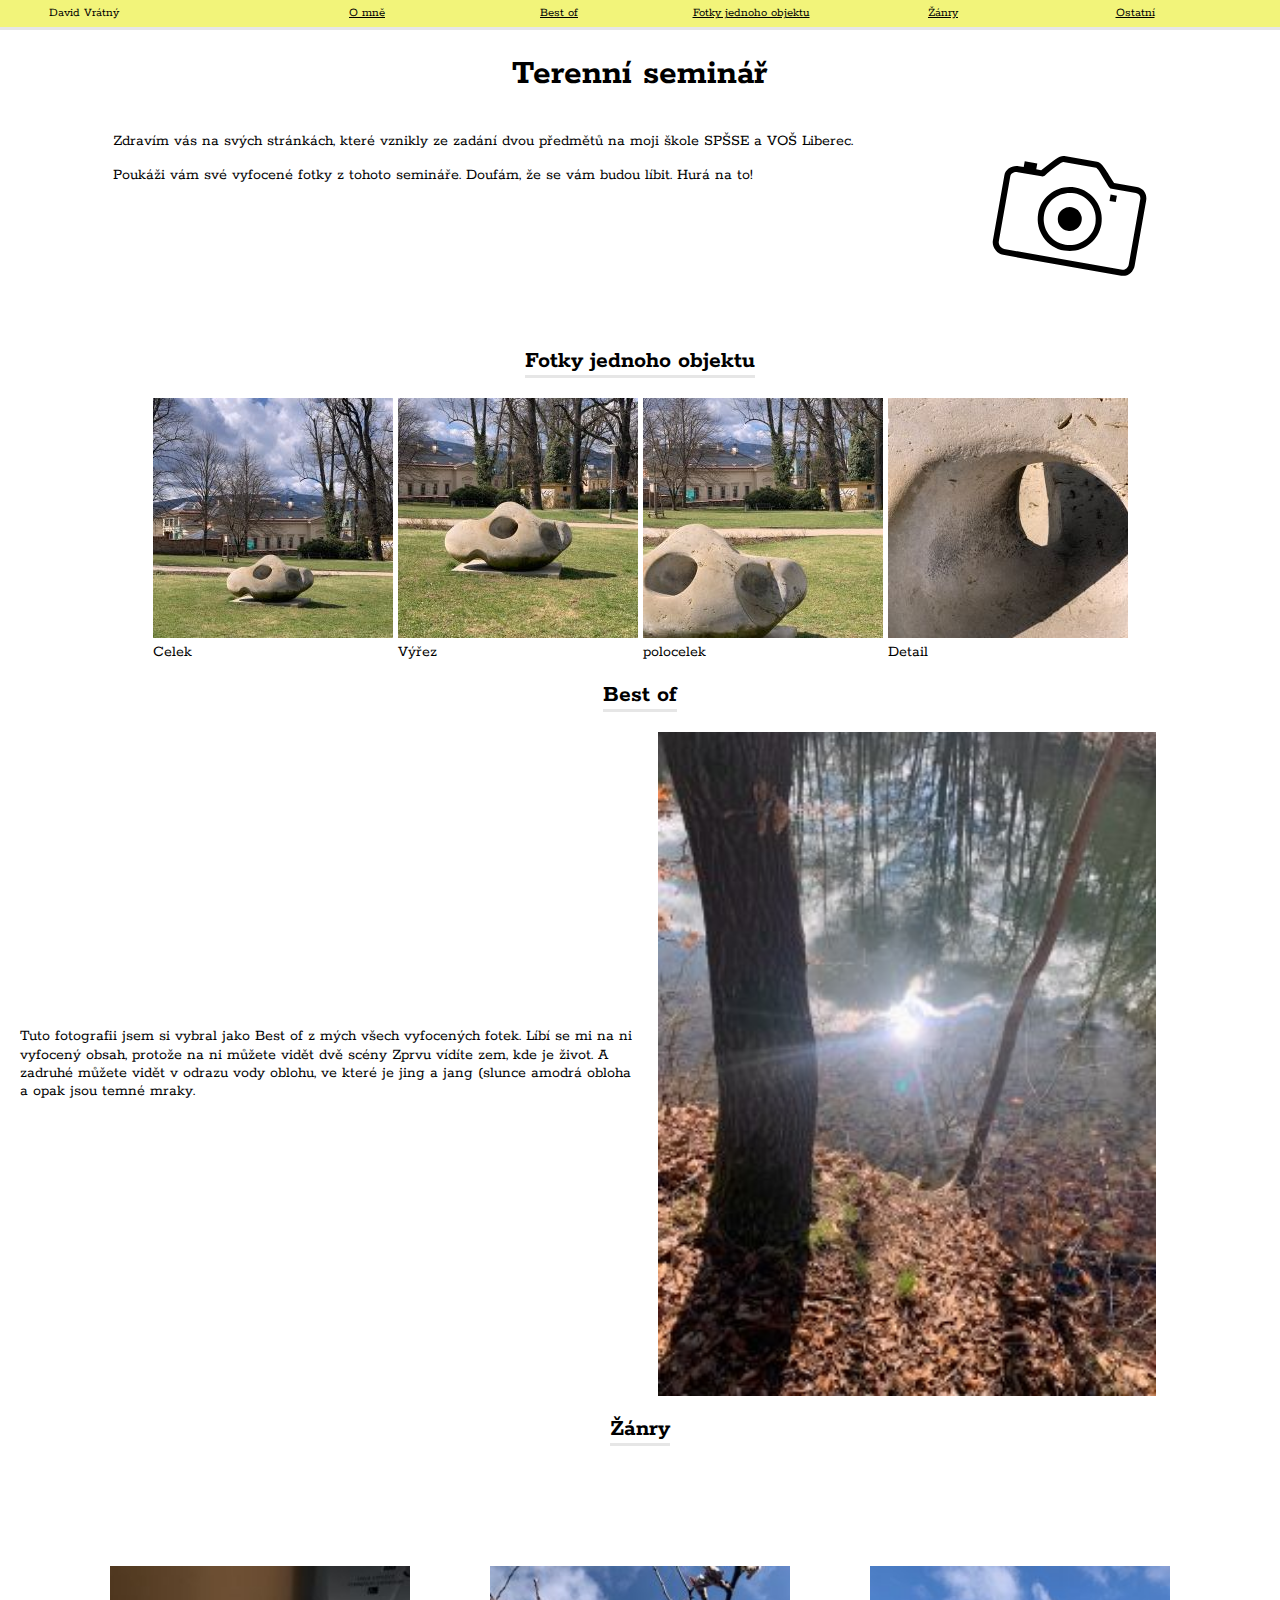
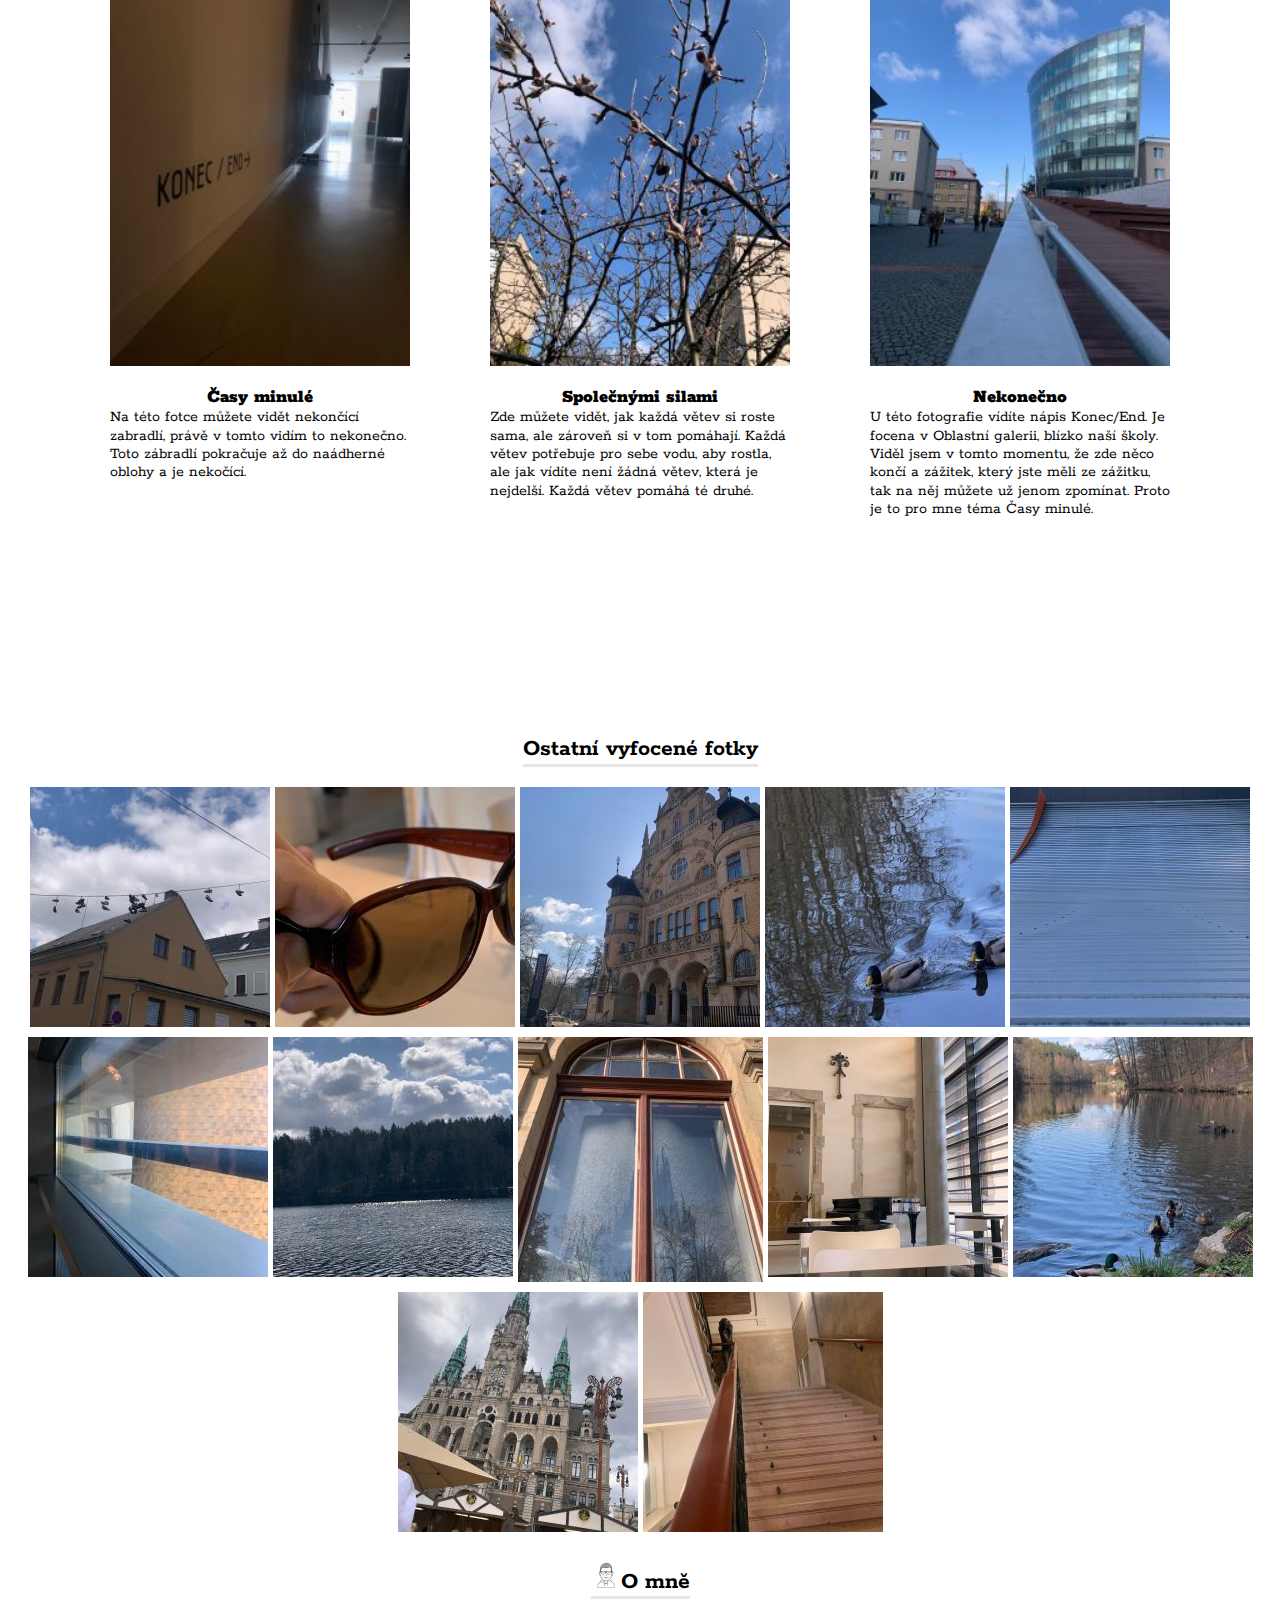
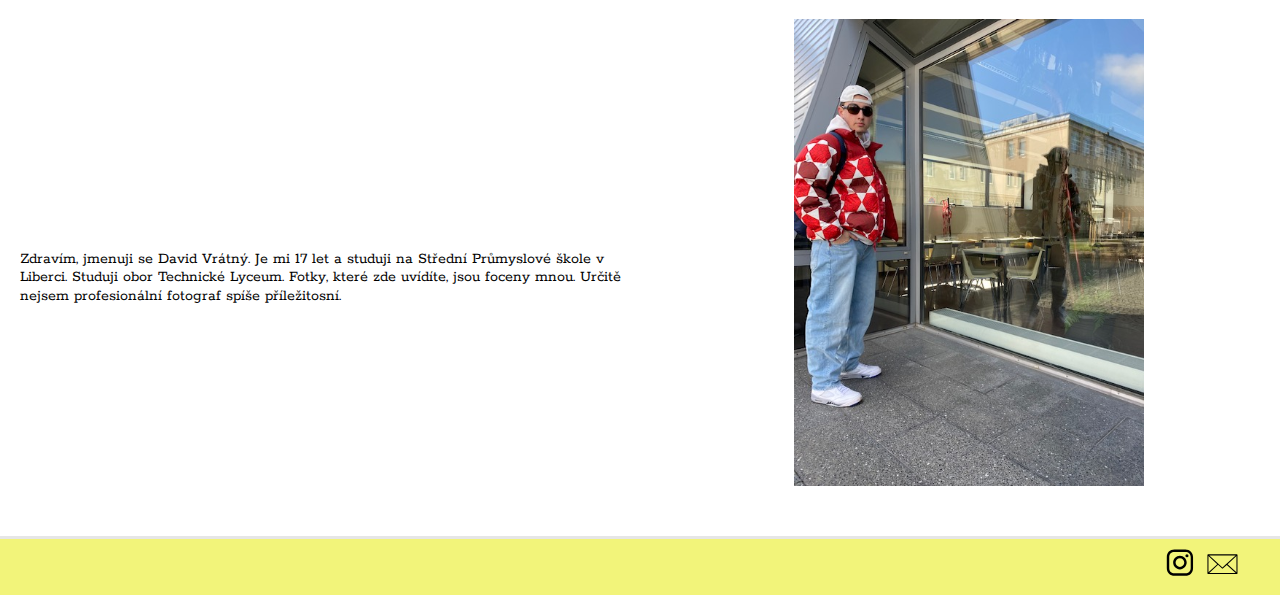
<file: ternenní webinář/index.html>
<!DOCTYPE html>
<html lang="cs">
<head>
    <meta charset="UTF-8">
    <meta http-equiv="X-UA-Compatible" content="IE=edge">
    <meta name="viewport" content="width=device-width, initial-scale=1.0">
    <link rel="stylesheet" href="css/normalize.css">
    <link rel="stylesheet" href="css/style.css">
    <link rel="stylesheet" href="./dist/css/lightgallery-bundle.min.css">
    <link rel="preconnect" href="https://fonts.googleapis.com">
    <link rel="preconnect" href="https://fonts.gstatic.com" crossorigin>
    <link href="https://fonts.googleapis.com/css2?family=Rokkitt:wght@200;400;700&display=swap" rel="stylesheet">
    <title>Terenní seminář</title>
</head>
<body>
    <main id="pics">
        <header class="header">
            <nav class="">
                <ul class="nav">
                    <li class="nav__item nav__item--autor">David Vrátný</li>
                    <li class="nav__item"><a class="buttom" href="#o-mne">O mně </a></li>
                    <li class="nav__item"><a class="buttom"  href="#bestof">Best of </a></li>
                    <li class="nav__item"><a class="buttom"  href="#fotky-jednoho-objektu">Fotky jednoho objektu </a></li>
                    <li class="nav__item"><a class="buttom"  href="#žánry">Žánry </a></li>
                    <li class="nav__item"><a class="buttom"  href="#ostatní">Ostatní </a></li>
                </ul>
            </nav>
        </header>
            <section class="introblock">
                <h1 class="introblock__heading">Terenní seminář</h1>
                <div class="introblock__content">   
                    <div class="introblock__text">
                        <p >Zdravím vás na svých stránkách, které vznikly ze zadání dvou předmětů na moji škole SPŠSE a VOŠ Liberec.</p>
                        <p >Poukáži vám své vyfocené fotky z tohoto semináře. Doufám, že se vám budou líbit. Hurá na to!</p>
                    </div>
                </div>
            </section>
            <section id="fotky-jednoho-objektu" class="oneblock">
                <div class="oneblock__head"><h2 class="oneblock__heading">Fotky jednoho objektu</h2></div>
                <div class="oneblock__block">
                    <figure class="oneblock__figure">
                        <a class="oneblock__link" href="./fullscreen/celek.jpg"><img class="oneblock__image" src="./nahledy/celek.jpg" alt="Celek" ></a>
                        <figcaption class="oneblock__fig">Celek</figcaption>
                    </figure>
                    <figure class="oneblock__figure">
                        <a class="oneblock__link" href="./fullscreen/vyrez.jpg"><img class="oneblock__image" src="./nahledy/vyrez.jpg" alt="Výřez" ></a>
                        <figcaption class="oneblock__fig">Výřez</figcaption>
                    </figure>
                    <figure class="oneblock__figure">
                        <a class="oneblock__link" href="./fullscreen/polocelek.jpg"><img class="oneblock__image" src="./nahledy/polocek.jpg" alt="Polocelek" ></a>
                        <figcaption class="oneblock__fig">polocelek</figcaption>
                    </figure>
                    <figure class="oneblock__figure">
                        <a class="oneblock__link" href="./fullscreen/detail.jpg"><img class="oneblock__image" src="./nahledy/detail.jpg" alt="Detail" ></a>
                        <figcaption class="oneblock__fig">Detail</figcaption>
                    </figure >
                </div>
            </section>
            <section id="bestof" class="section">
                    <div class="section__head"><h2 class="section__heading">Best of</h2></div>
                    <div class="section__obsah">
                        <p class="caption">Tuto fotografii jsem si vybral jako Best of z mých všech vyfocených fotek. Líbí se mi na ni vyfocený obsah, protože na ni můžete vidět dvě scény
                            Zprvu vídíte zem, kde je život. A zadruhé můžete vidět v odrazu vody oblohu, ve které je jing a jang (slunce amodrá obloha a opak jsou temné mraky. 
                        </p>
                        <figure class="blok bestof">
                            <a class="blok__link" href="./fullscreen/bestof.jpg"><img class="blok__image img_bestof" src="./nahledy/bestof.jpg" alt=""></a>
                        </figure>
                        
                    </div>
            </section>
            <header>
                <div class="section__head"><h2 class="section__heading">Žánry</h2></div>
            </header>
            <section id="žánry" class="section section-zanry">
                    <div class="section__obsah section__obsah--line ">
                        <figure class="blok">
                            <a class="blok__link" href="./fullscreen/casyminule.jpg"><img class="blok__image zanry_image" src="./nahledy/casyminule.jpg" alt="" ></a>
                            <figcaption class="blok__caption"><span class="blok__caption_head">Časy minulé</span>Na této fotce můžete vidět nekončící zabradlí, právě v tomto vidím to nekonečno. 
                                        Toto zábradlí pokračuje až do naádherné oblohy a je nekočící.</figcaption>
                        </figure>
                    </div>
                    <div class="section__obsah section__obsah--line">
                        <figure class="blok">
                            <a class="blok__link" href="./fullscreen/spolecnymisilami.jpg"><img class="blok__image zanry_image" src="./nahledy/spolecnymisilami.jpg" alt="" ></a>
                            <figcaption class="blok__caption"><span class="blok__caption_head">Společnými silami</span> Zde můžete vidět, jak každá větev si roste sama, ale zároveň si v tom pomáhají. Každá větev potřebuje pro sebe vodu, aby rostla, ale jak vídíte není žádná větev, která je nejdelší. Každá větev pomáhá té druhé.</figcaption>
                        </figure>
                    </div>
                    <div class="section__obsah section__obsah--line zanry__section">
                        <figure class="blok">
                            <a class="blok__link" href="./fullscreen/nekonecno.jpg"><img class="blok__image zanry_image" src="./nahledy/neonecno.jpg" alt="" ></a>
                            <figcaption class="blok__caption"><span class="blok__caption_head">Nekonečno</span>U této fotografie vídíte nápis Konec/End. Je focena v Oblastní galerii, blízko naší školy.
                                Viděl jsem v tomto momentu, že zde něco končí a zážitek, který jste měli ze zážitku, tak na něj můžete už jenom zpomínat. Proto je to pro mne téma Časy minulé.</figcaption>
                        </figure>
                    </div>
            </section>
            <section id="ostatní" class="galery">
                <div class="galery__head"><h2 class="galery__heading">Ostatní vyfocené fotky</h2></div>
                <div class="galery__blok">
                    <figure class="galery__figure"><a class="galery__link galery__link--little" href="./fullscreen/boty.jpg"><img class="galery__image galery__image--pic" src="./nahledy/boty.jpg" alt="" ></a></figure>
                    <figure class="galery__figure"><a class="galery__link galery__link--little" href="./fullscreen/bryle.jpg"><img class="galery__image galery__image--pic" src="./nahledy/bryle.jpg" alt="" ></a></figure>
                    <figure class="galery__figure"><a class="galery__link galery__link--little" href="./fullscreen/galerie.jpg"><img class="galery__image galery__image--pic" src="./nahledy/galerie.jpg" alt="" ></a></figure>
                    <figure class="galery__figure"><a class="galery__link galery__link--little" href="./fullscreen/kachny.jpg"><img class="galery__image galery__image--pic" src="./nahledy/kachny.jpg" alt="" ></a></figure>
                    <figure class="galery__figure"><a class="galery__link galery__link--little" href="./fullscreen/kavarna.jpg"><img class="galery__image galery__image--pic" src="./nahledy/kavarna.jpg" alt="" ></a></figure>
                    <figure class="galery__figure"><a class="galery__link galery__link--little" href="./fullscreen/lajny.jpg"><img class="galery__image galery__image--pic" src="./nahledy/lajny.jpg" alt="" ></a></figure>
                    <figure class="galery__figure"><a class="galery__link galery__link--little" href="./fullscreen/oblaka.jpg"><img class="galery__image galery__image--pic" src="./nahledy/oblaka.jpg" alt="" ></a></figure>
                    <figure class="galery__figure"><a class="galery__link galery__link--little" href="./fullscreen/okno.jpg"><img class="galery__image galery__image--pic" src="./nahledy/okno.jpg" alt="" ></a></figure>
                    <figure class="galery__figure"><a class="galery__link galery__link--little" href="./fullscreen/piano.jpg"><img class="galery__image galery__image--pic" src="./nahledy/piano.jpg" alt="" ></a></figure>
                    <figure class="galery__figure"><a class="galery__link galery__link--little" href="./fullscreen/prehrada.jpg"><img class="galery__image galery__image--pic" src="./nahledy/prehrada.jpg" alt="" ></a></figure>
                    <figure class="galery__figure"><a class="galery__link galery__link--little" href="./fullscreen/radnice.jpg"><img class="galery__image galery__image--pic" src="./nahledy/radnice.jpg" alt="" ></a></figure>
                    <figure class="galery__figure"><a class="galery__link galery__link--little" href="./fullscreen/schody.jpg"><img class="galery__image galery__image--pic" src="./nahledy/schody.jpg" alt="" ></a></figure>
                </div>
            </section>
            <section id="o-mne" class="section">
                <div class="section__head"><h2 class="section__heading section__heading--me">O mně</h2></div>
                <div class="section__obsah o-mne"> 
                    <p class="caption">Zdravím, jmenuji se David Vrátný.
                        Je mi 17 let a studuji na Střední Průmyslové škole v Liberci.
                        Studuji obor Technické Lyceum.
                        Fotky, které zde uvídíte, jsou foceny mnou.
                        Určitě nejsem profesionální fotograf spíše příležitosní.
                    </p>
                    <figure class="fotka-figure">
                        <img class="blok__image o-mne__image" src="./nahledy/ja.jpg" alt="" >
                    </figure>
                </div>
            </section>
        <footer class="footer">
            <address class="footer__address">
                <a class="footer__instagram" href="https://instagram.com/dejvv_89?igshid=YmMyMTA2M2Y="></a>
                <a class="footer__mail" href="mailto:david.vratny.020@pslib.cz"> </a>
            </address>
        </footer>
    </main>
    <script src="./dist/lightgallery.min.js"></script>
    <script>
    lightGallery(document.getElementById('pics'), {
    selector: ' figure > a', 
    });
    </script>
</body>
</html>
</file>
<file: ternenní webinář/css/style.css>
html {
    scroll-behavior: smooth;
    font-family: 'Rokkitt', serif;
}

.header {
    background-color: #F2F47A ;
    border-bottom: 3px solid #E6E6E6;
}

figure{
    margin: 0;
}

.nav{
    display: flex;
    flex-wrap: nowrap;
    margin: 0;
    padding: .4em;
    flex-direction: column;
}

.buttom{
    color: black;
    display: flex;
    justify-content: space-evenly;
}

.nav__item{
    list-style: none;
    
    flex-shrink: 0;
    font-size: 12.5px ;
    display: inline-block;
}

.nav__item--autor{
    padding-right: 30px;
}

.introblock__heading{
    text-align: center;
    font-size: 36px;
    margin-bottom: 0;
}

.introblock__content {
    display: flex;
    flex-wrap: nowrap;
    flex-direction: row;
    padding: 20px;
    justify-content: space-evenly;
}

.introblock__text {
    width: 30%;
    flex-basis: 60vw;

}

.oneblock__head{
    display: flex;
    justify-content: center;
}

.oneblock__heading{
    display: inline-block;
    border-bottom: #E6E6E6 solid 3px;
}

.oneblock__link{
    display: block;
    aspect-ratio: 1/1;
}

.oneblock__image{
    object-fit: cover;
    width: 100%;
    height: 100%;
}

.oneblock__block{
    display: flex;
    flex-wrap: wrap;
    flex-direction: row;
    gap: 5px;
    justify-content: center;
}

.blok__link{
    display: block;
}

.blok__image{
    object-fit: contain;
    height: 100%;
    width: 100%;
}

.caption{
    width: 100%;
}

.blok{
    width: 100%;
}

.section__heading{
    display: inline-block;
    border-bottom: #E6E6E6 solid 3px;
}

.section__head{
    display: flex;
    justify-content: center;
    align-items: center;
}

.section__obsah{
    display: flex;
    flex-direction: column;
    gap: 1em;
    padding: 1.5em;

}

.galery__heading{
    display: inline-block;
    border-bottom: #E6E6E6 solid 3px;
}

.galery__head{
    display: flex;
    justify-content: center;
}

.galery__image{
    object-fit: cover;
    height: 100%;
    width: 100%;
}

.galery__link{
    display: block;
}

.section__heading--me::before{
    content: "";
    width: 30px;
    height: 30px;
    display: inline-block;
    background-image: url(../svg/984123_avatar_guy_male_man_user_icon.svg);
    background-size: contain;
    background-repeat: no-repeat;
    flex-shrink: 0;
}

.footer{
    background-color: #F2F47A ;
    border-top: 3px solid #E6E6E6;
    padding: 0 2em;
}

.footer__instagram::before{
    content: "";
    width: 30px;
    height: 30px;
    display: inline-block;
    background-image: url(../svg/1161953_instagram_icon.svg);
    background-size: contain;
    background-repeat: no-repeat;
    flex-shrink: 0;
}

.footer__mail::before{
    content: "";
    width: 35px;
    height: 35px;
    display: inline-block;
    background-image: url(../svg/3586360_email_envelope_mail_send_icon.svg);
    background-size: contain;
    background-repeat: no-repeat;
    flex-shrink: 0;
}

.footer__address{
    display: flex;
    justify-content: flex-end;
    padding: .5em;
    gap: 10px;
}

.blok__caption_head{
    display: block;
    font-weight: 900;
    font-size: larger;

}

.section__obsah--line::after{
    content: "";
    height: 2px;
    width: 60vw;
    background-color: #F2F47A;
    display: inline-block;
    margin: 0 20vw;
    box-sizing: border-box;
}

.galery__link--little{
    aspect-ratio: 1/1;
}

.galery__blok {
    display: flex;
    flex-wrap: wrap;
    justify-content: center;
    gap: 5px;
}


@media only screen and (min-width:360px) {
    .nav{
        flex-direction: row;
        justify-content: center;
        align-items: center;
    }

    .nav__item{
        width: 15vw;
    }



}

@media only screen and (min-width:760px){
    .section__obsah{
        flex-direction: row;
    }
    
    .caption{
        width: 50%;
    }

    .section__obsah--line{
        width: 200px;
        padding: 0;

    }

    .section__obsah--line::after{
        display: none;
    }
    .blok__image {
        width: 200px;
        height: 100%;
    }
    .blok__link {
        display: flex;
    }
    .section-zanry {
        display: flex;
        flex-direction: row;
        justify-content: center;
        gap: 30px;
        margin: 100px 0;
    }

    .section_heading {
        display: flex;
    }

    .blok__caption {
        display: flex;
        flex-direction: column;
        align-items: center;
        height: 230px;
        margin-top: 20px;
    }

    .section__obsah {
        padding: 0;
        display: flex;
        align-items: center;
    }
    
    .caption {
        width: 50%;
        margin-left: 20px;
    }

    .bestof {
        width: 50%;
    }

    .img_bestof {
        width: 80%;
    }

    .o-mne__image {
    width: 350px;
    }

    .fotka-figure {
        width: 50%;
        display: flex;
        justify-content: center;
        margin-bottom: 50px;
    }

    .introblock__content::after{
        content: "";
        width: 15vw;
        height: 15vw;
        background-image: url(../svg/211705_camera_icon.svg);
        background-size: contain;
        background-repeat: no-repeat;
        flex-shrink: 0;
        transform: rotate(10deg);
        gap: 50px;
    }
}

@media only screen and (min-width:1100px){
    .section-zanry {
        gap: 80px;
    }

    .section__obsah--line {
        width: 300px;
    }

    .zanry_image {
        width: 300px;
    }
}
</file>
<file: ternenní webinář/dist/css/lightgallery-bundle.min.css>
@font-face{font-family:lg;src:url(../fonts/lg.woff2?io9a6k) format("woff2"),url(../fonts/lg.ttf?io9a6k) format("truetype"),url(../fonts/lg.woff?io9a6k) format("woff"),url(../fonts/lg.svg?io9a6k#lg) format("svg");font-weight:400;font-style:normal;font-display:block}.lg-icon{font-family:lg!important;speak:never;font-style:normal;font-weight:400;font-variant:normal;text-transform:none;line-height:1;-webkit-font-smoothing:antialiased;-moz-osx-font-smoothing:grayscale}.lg-container{font-family:system-ui,-apple-system,'Segoe UI',Roboto,'Helvetica Neue',Arial,'Noto Sans','Liberation Sans',sans-serif,'Apple Color Emoji','Segoe UI Emoji','Segoe UI Symbol','Noto Color Emoji'}.lg-next,.lg-prev{background-color:rgba(0,0,0,.45);border-radius:2px;color:#999;cursor:pointer;display:block;font-size:22px;margin-top:-10px;padding:8px 10px 9px;position:absolute;top:50%;z-index:1080;outline:0;border:none}.lg-next.disabled,.lg-prev.disabled{opacity:0!important;cursor:default}.lg-next:hover:not(.disabled),.lg-prev:hover:not(.disabled){color:#fff}.lg-single-item .lg-next,.lg-single-item .lg-prev{display:none}.lg-next{right:20px}.lg-next:before{content:'\e095'}.lg-prev{left:20px}.lg-prev:after{content:'\e094'}@-webkit-keyframes lg-right-end{0%{left:0}50%{left:-30px}100%{left:0}}@-moz-keyframes lg-right-end{0%{left:0}50%{left:-30px}100%{left:0}}@-ms-keyframes lg-right-end{0%{left:0}50%{left:-30px}100%{left:0}}@keyframes lg-right-end{0%{left:0}50%{left:-30px}100%{left:0}}@-webkit-keyframes lg-left-end{0%{left:0}50%{left:30px}100%{left:0}}@-moz-keyframes lg-left-end{0%{left:0}50%{left:30px}100%{left:0}}@-ms-keyframes lg-left-end{0%{left:0}50%{left:30px}100%{left:0}}@keyframes lg-left-end{0%{left:0}50%{left:30px}100%{left:0}}.lg-outer.lg-right-end .lg-object{-webkit-animation:lg-right-end .3s;-o-animation:lg-right-end .3s;animation:lg-right-end .3s;position:relative}.lg-outer.lg-left-end .lg-object{-webkit-animation:lg-left-end .3s;-o-animation:lg-left-end .3s;animation:lg-left-end .3s;position:relative}.lg-toolbar{z-index:1082;left:0;position:absolute;top:0;width:100%}.lg-media-overlap .lg-toolbar{background-image:linear-gradient(0deg,rgba(0,0,0,0),rgba(0,0,0,.4))}.lg-toolbar .lg-icon{color:#999;cursor:pointer;float:right;font-size:24px;height:47px;line-height:27px;padding:10px 0;text-align:center;width:50px;text-decoration:none!important;outline:medium none;will-change:color;-webkit-transition:color .2s linear;-o-transition:color .2s linear;transition:color .2s linear;background:0 0;border:none;box-shadow:none}.lg-toolbar .lg-icon.lg-icon-18{font-size:18px}.lg-toolbar .lg-icon:hover{color:#fff}.lg-toolbar .lg-close:after{content:'\e070'}.lg-toolbar .lg-maximize{font-size:22px}.lg-toolbar .lg-maximize:after{content:'\e90a'}.lg-toolbar .lg-download:after{content:'\e0f2'}.lg-sub-html{color:#eee;font-size:16px;padding:10px 40px;text-align:center;z-index:1080;opacity:0;-webkit-transition:opacity .2s ease-out 0s;-o-transition:opacity .2s ease-out 0s;transition:opacity .2s ease-out 0s}.lg-sub-html h4{margin:0;font-size:13px;font-weight:700}.lg-sub-html p{font-size:12px;margin:5px 0 0}.lg-sub-html a{color:inherit}.lg-sub-html a:hover{text-decoration:underline}.lg-media-overlap .lg-sub-html{background-image:linear-gradient(180deg,rgba(0,0,0,0),rgba(0,0,0,.6))}.lg-item .lg-sub-html{position:absolute;bottom:0;right:0;left:0}.lg-error-msg{font-size:14px;color:#999}.lg-counter{color:#999;display:inline-block;font-size:16px;padding-left:20px;padding-top:12px;height:47px;vertical-align:middle}.lg-closing .lg-next,.lg-closing .lg-prev,.lg-closing .lg-sub-html,.lg-closing .lg-toolbar{opacity:0;-webkit-transition:-webkit-transform .08 cubic-bezier(0,0,.25,1) 0s,opacity .08 cubic-bezier(0,0,.25,1) 0s,color .08 linear;-moz-transition:-moz-transform .08 cubic-bezier(0,0,.25,1) 0s,opacity .08 cubic-bezier(0,0,.25,1) 0s,color .08 linear;-o-transition:-o-transform .08 cubic-bezier(0,0,.25,1) 0s,opacity .08 cubic-bezier(0,0,.25,1) 0s,color .08 linear;transition:transform .08 cubic-bezier(0,0,.25,1) 0s,opacity .08 cubic-bezier(0,0,.25,1) 0s,color .08 linear}body:not(.lg-from-hash) .lg-outer.lg-start-zoom .lg-item:not(.lg-zoomable) .lg-img-wrap,body:not(.lg-from-hash) .lg-outer.lg-start-zoom .lg-item:not(.lg-zoomable) .lg-video-cont{opacity:0;-moz-transform:scale3d(.5,.5,.5);-o-transform:scale3d(.5,.5,.5);-ms-transform:scale3d(.5,.5,.5);-webkit-transform:scale3d(.5,.5,.5);transform:scale3d(.5,.5,.5);will-change:transform,opacity;-webkit-transition:-webkit-transform 250ms cubic-bezier(0,0,.25,1) 0s,opacity 250ms cubic-bezier(0,0,.25,1)!important;-moz-transition:-moz-transform 250ms cubic-bezier(0,0,.25,1) 0s,opacity 250ms cubic-bezier(0,0,.25,1)!important;-o-transition:-o-transform 250ms cubic-bezier(0,0,.25,1) 0s,opacity 250ms cubic-bezier(0,0,.25,1)!important;transition:transform 250ms cubic-bezier(0,0,.25,1) 0s,opacity 250ms cubic-bezier(0,0,.25,1)!important}body:not(.lg-from-hash) .lg-outer.lg-start-zoom .lg-item:not(.lg-zoomable).lg-complete .lg-img-wrap,body:not(.lg-from-hash) .lg-outer.lg-start-zoom .lg-item:not(.lg-zoomable).lg-complete .lg-video-cont{opacity:1;-moz-transform:scale3d(1,1,1);-o-transform:scale3d(1,1,1);-ms-transform:scale3d(1,1,1);-webkit-transform:scale3d(1,1,1);transform:scale3d(1,1,1)}.lg-icon:focus-visible{color:#fff;border-radius:3px;outline:1px dashed rgba(255,255,255,.6)}.lg-toolbar .lg-icon:focus-visible{border-radius:8px;outline-offset:-5px}.lg-outer .lg-thumb-outer{background-color:#0d0a0a;width:100%;max-height:350px;overflow:hidden;float:left}.lg-outer .lg-thumb-outer.lg-grab .lg-thumb-item{cursor:-webkit-grab;cursor:-moz-grab;cursor:-o-grab;cursor:-ms-grab;cursor:grab}.lg-outer .lg-thumb-outer.lg-grabbing .lg-thumb-item{cursor:move;cursor:-webkit-grabbing;cursor:-moz-grabbing;cursor:-o-grabbing;cursor:-ms-grabbing;cursor:grabbing}.lg-outer .lg-thumb-outer.lg-dragging .lg-thumb{-webkit-transition-duration:0s!important;transition-duration:0s!important}.lg-outer .lg-thumb-outer.lg-rebuilding-thumbnails .lg-thumb{-webkit-transition-duration:0s!important;transition-duration:0s!important}.lg-outer .lg-thumb-outer.lg-thumb-align-middle{text-align:center}.lg-outer .lg-thumb-outer.lg-thumb-align-left{text-align:left}.lg-outer .lg-thumb-outer.lg-thumb-align-right{text-align:right}.lg-outer.lg-single-item .lg-thumb-outer{display:none}.lg-outer .lg-thumb{padding:5px 0;height:100%;margin-bottom:-5px;display:inline-block;vertical-align:middle}@media (min-width:768px){.lg-outer .lg-thumb{padding:10px 0}}.lg-outer .lg-thumb-item{cursor:pointer;float:left;overflow:hidden;height:100%;border-radius:2px;margin-bottom:5px;will-change:border-color}@media (min-width:768px){.lg-outer .lg-thumb-item{border-radius:4px;border:2px solid #fff;-webkit-transition:border-color .25s ease;-o-transition:border-color .25s ease;transition:border-color .25s ease}}.lg-outer .lg-thumb-item.active,.lg-outer .lg-thumb-item:hover{border-color:#a90707}.lg-outer .lg-thumb-item img{width:100%;height:100%;object-fit:cover;display:block}.lg-outer.lg-can-toggle .lg-item{padding-bottom:0}.lg-outer .lg-toggle-thumb:after{content:'\e1ff'}.lg-outer.lg-animate-thumb .lg-thumb{-webkit-transition-timing-function:cubic-bezier(.215,.61,.355,1);transition-timing-function:cubic-bezier(.215,.61,.355,1)}.lg-outer .lg-video-cont{text-align:center;display:inline-block;vertical-align:middle;position:relative}.lg-outer .lg-video-cont .lg-object{width:100%!important;height:100%!important}.lg-outer .lg-has-iframe .lg-video-cont{-webkit-overflow-scrolling:touch;overflow:auto}.lg-outer .lg-video-object{position:absolute;left:0;right:0;width:100%;height:100%;top:0;bottom:0;z-index:3}.lg-outer .lg-video-poster{z-index:1}.lg-outer .lg-has-video .lg-video-object{opacity:0;will-change:opacity;-webkit-transition:opacity .3s ease-in;-o-transition:opacity .3s ease-in;transition:opacity .3s ease-in}.lg-outer .lg-has-video.lg-video-loaded .lg-video-play-button,.lg-outer .lg-has-video.lg-video-loaded .lg-video-poster{opacity:0!important}.lg-outer .lg-has-video.lg-video-loaded .lg-video-object{opacity:1}@keyframes lg-play-stroke{0%{stroke-dasharray:1,200;stroke-dashoffset:0}50%{stroke-dasharray:89,200;stroke-dashoffset:-35px}100%{stroke-dasharray:89,200;stroke-dashoffset:-124px}}@keyframes lg-play-rotate{100%{-webkit-transform:rotate(360deg);transform:rotate(360deg)}}.lg-video-play-button{width:18%;max-width:140px;position:absolute;top:50%;left:50%;z-index:2;cursor:pointer;transform:translate(-50%,-50%) scale(1);will-change:opacity,transform;-webkit-transition:-webkit-transform .25s cubic-bezier(.17,.88,.32,1.28),opacity .1s;-moz-transition:-moz-transform .25s cubic-bezier(.17,.88,.32,1.28),opacity .1s;-o-transition:-o-transform .25s cubic-bezier(.17,.88,.32,1.28),opacity .1s;transition:transform .25s cubic-bezier(.17,.88,.32,1.28),opacity .1s}.lg-video-play-button:hover .lg-video-play-icon,.lg-video-play-button:hover .lg-video-play-icon-bg{opacity:1}.lg-video-play-icon-bg{fill:none;stroke-width:3%;stroke:#fcfcfc;opacity:.6;will-change:opacity;-webkit-transition:opacity .12s ease-in;-o-transition:opacity .12s ease-in;transition:opacity .12s ease-in}.lg-video-play-icon-circle{position:absolute;top:0;left:0;bottom:0;right:0;fill:none;stroke-width:3%;stroke:rgba(30,30,30,.9);stroke-opacity:1;stroke-linecap:round;stroke-dasharray:200;stroke-dashoffset:200}.lg-video-play-icon{position:absolute;width:25%;max-width:120px;left:50%;top:50%;transform:translate3d(-50%,-50%,0);opacity:.6;will-change:opacity;-webkit-transition:opacity .12s ease-in;-o-transition:opacity .12s ease-in;transition:opacity .12s ease-in}.lg-video-play-icon .lg-video-play-icon-inner{fill:#fcfcfc}.lg-video-loading .lg-video-play-icon-circle{animation:lg-play-rotate 2s linear .25s infinite,lg-play-stroke 1.5s ease-in-out .25s infinite}.lg-video-loaded .lg-video-play-button{opacity:0;transform:translate(-50%,-50%) scale(.7)}.lg-progress-bar{background-color:#333;height:5px;left:0;position:absolute;top:0;width:100%;z-index:1083;opacity:0;will-change:opacity;-webkit-transition:opacity 80ms ease 0s;-moz-transition:opacity 80ms ease 0s;-o-transition:opacity 80ms ease 0s;transition:opacity 80ms ease 0s}.lg-progress-bar .lg-progress{background-color:#a90707;height:5px;width:0}.lg-progress-bar.lg-start .lg-progress{width:100%}.lg-show-autoplay .lg-progress-bar{opacity:1}.lg-autoplay-button:after{content:'\e01d'}.lg-show-autoplay .lg-autoplay-button:after{content:'\e01a'}.lg-single-item .lg-autoplay-button{opacity:.75;pointer-events:none}.lg-outer.lg-css3.lg-zoom-dragging .lg-item.lg-complete.lg-zoomable .lg-image,.lg-outer.lg-css3.lg-zoom-dragging .lg-item.lg-complete.lg-zoomable .lg-img-wrap{-webkit-transition-duration:0s!important;transition-duration:0s!important}.lg-outer.lg-use-transition-for-zoom .lg-item.lg-complete.lg-zoomable .lg-img-wrap{will-change:transform;-webkit-transition:-webkit-transform .5s cubic-bezier(.12,.415,.01,1.19) 0s;-moz-transition:-moz-transform .5s cubic-bezier(.12,.415,.01,1.19) 0s;-o-transition:-o-transform .5s cubic-bezier(.12,.415,.01,1.19) 0s;transition:transform .5s cubic-bezier(.12,.415,.01,1.19) 0s}.lg-outer.lg-use-transition-for-zoom.lg-zoom-drag-transition .lg-item.lg-complete.lg-zoomable .lg-img-wrap{will-change:transform;-webkit-transition:-webkit-transform .8s cubic-bezier(0,0,.25,1) 0s;-moz-transition:-moz-transform .8s cubic-bezier(0,0,.25,1) 0s;-o-transition:-o-transform .8s cubic-bezier(0,0,.25,1) 0s;transition:transform .8s cubic-bezier(0,0,.25,1) 0s}.lg-outer .lg-item.lg-complete.lg-zoomable .lg-img-wrap{-webkit-transform:translate3d(0,0,0);transform:translate3d(0,0,0);-webkit-backface-visibility:hidden;-moz-backface-visibility:hidden;backface-visibility:hidden}.lg-outer .lg-item.lg-complete.lg-zoomable .lg-dummy-img,.lg-outer .lg-item.lg-complete.lg-zoomable .lg-image{-webkit-transform:scale3d(1,1,1);transform:scale3d(1,1,1);will-change:opacity,transform;-webkit-transition:-webkit-transform .5s cubic-bezier(.12,.415,.01,1.19) 0s,opacity .15s!important;-moz-transition:-moz-transform .5s cubic-bezier(.12,.415,.01,1.19) 0s,opacity .15s!important;-o-transition:-o-transform .5s cubic-bezier(.12,.415,.01,1.19) 0s,opacity .15s!important;transition:transform .5s cubic-bezier(.12,.415,.01,1.19) 0s,opacity .15s!important;-webkit-transform-origin:0 0;-moz-transform-origin:0 0;-ms-transform-origin:0 0;transform-origin:0 0;-webkit-backface-visibility:hidden;-moz-backface-visibility:hidden;backface-visibility:hidden}.lg-icon.lg-zoom-in:after{content:'\e311'}.lg-icon.lg-actual-size{font-size:20px}.lg-icon.lg-actual-size:after{content:'\e033'}.lg-icon.lg-zoom-out{opacity:.5;pointer-events:none}.lg-icon.lg-zoom-out:after{content:'\e312'}.lg-zoomed .lg-icon.lg-zoom-out{opacity:1;pointer-events:auto}.lg-outer.lg-first-slide-loading .lg-actual-size,.lg-outer.lg-first-slide-loading .lg-zoom-in,.lg-outer.lg-first-slide-loading .lg-zoom-out,.lg-outer[data-lg-slide-type=iframe] .lg-actual-size,.lg-outer[data-lg-slide-type=iframe] .lg-zoom-in,.lg-outer[data-lg-slide-type=iframe] .lg-zoom-out,.lg-outer[data-lg-slide-type=video] .lg-actual-size,.lg-outer[data-lg-slide-type=video] .lg-zoom-in,.lg-outer[data-lg-slide-type=video] .lg-zoom-out{opacity:.75;pointer-events:none}.lg-outer .lg-pager-outer{text-align:center;z-index:1080;height:10px;margin-bottom:10px}.lg-outer .lg-pager-outer.lg-pager-hover .lg-pager-cont{overflow:visible}.lg-outer.lg-single-item .lg-pager-outer{display:none}.lg-outer .lg-pager-cont{cursor:pointer;display:inline-block;overflow:hidden;position:relative;vertical-align:top;margin:0 5px}.lg-outer .lg-pager-cont:hover .lg-pager-thumb-cont{opacity:1;-webkit-transform:translate3d(0,0,0);transform:translate3d(0,0,0)}.lg-outer .lg-pager-cont.lg-pager-active .lg-pager{box-shadow:0 0 0 2px #fff inset}.lg-outer .lg-pager-thumb-cont{background-color:#fff;color:#fff;bottom:100%;height:83px;left:0;margin-bottom:20px;margin-left:-60px;opacity:0;padding:5px;position:absolute;width:120px;border-radius:3px;will-change:transform,opacity;-webkit-transition:opacity .15s ease 0s,-webkit-transform .15s ease 0s;-moz-transition:opacity .15s ease 0s,-moz-transform .15s ease 0s;-o-transition:opacity .15s ease 0s,-o-transform .15s ease 0s;transition:opacity .15s ease 0s,transform .15s ease 0s;-webkit-transform:translate3d(0,5px,0);transform:translate3d(0,5px,0)}.lg-outer .lg-pager-thumb-cont img{width:100%;height:100%}.lg-outer .lg-pager{background-color:rgba(255,255,255,.5);border-radius:50%;box-shadow:0 0 0 8px rgba(255,255,255,.7) inset;display:block;height:12px;-webkit-transition:box-shadow .3s ease 0s;-o-transition:box-shadow .3s ease 0s;transition:box-shadow .3s ease 0s;width:12px}.lg-outer .lg-pager:focus,.lg-outer .lg-pager:hover{box-shadow:0 0 0 8px #fff inset}.lg-outer .lg-caret{border-left:10px solid transparent;border-right:10px solid transparent;border-top:10px dashed;bottom:-10px;display:inline-block;height:0;left:50%;margin-left:-5px;position:absolute;vertical-align:middle;width:0}.lg-fullscreen:after{content:"\e20c"}.lg-fullscreen-on .lg-fullscreen:after{content:"\e20d"}.lg-outer .lg-dropdown-overlay{background-color:rgba(0,0,0,.25);bottom:0;cursor:default;left:0;position:absolute;right:0;top:0;z-index:1081;opacity:0;visibility:hidden;will-change:visibility,opacity;-webkit-transition:visibility 0s linear .18s,opacity .18s linear 0s;-o-transition:visibility 0s linear .18s,opacity .18s linear 0s;transition:visibility 0s linear .18s,opacity .18s linear 0s}.lg-outer.lg-dropdown-active .lg-dropdown,.lg-outer.lg-dropdown-active .lg-dropdown-overlay{-webkit-transition-delay:0s;transition-delay:0s;-moz-transform:translate3d(0,0,0);-o-transform:translate3d(0,0,0);-ms-transform:translate3d(0,0,0);-webkit-transform:translate3d(0,0,0);transform:translate3d(0,0,0);opacity:1;visibility:visible}.lg-outer.lg-dropdown-active .lg-share{color:#fff}.lg-outer .lg-dropdown{background-color:#fff;border-radius:2px;font-size:14px;list-style-type:none;margin:0;padding:10px 0;position:absolute;right:0;text-align:left;top:50px;opacity:0;visibility:hidden;-moz-transform:translate3d(0,5px,0);-o-transform:translate3d(0,5px,0);-ms-transform:translate3d(0,5px,0);-webkit-transform:translate3d(0,5px,0);transform:translate3d(0,5px,0);will-change:visibility,opacity,transform;-webkit-transition:-webkit-transform .18s linear 0s,visibility 0s linear .5s,opacity .18s linear 0s;-moz-transition:-moz-transform .18s linear 0s,visibility 0s linear .5s,opacity .18s linear 0s;-o-transition:-o-transform .18s linear 0s,visibility 0s linear .5s,opacity .18s linear 0s;transition:transform .18s linear 0s,visibility 0s linear .5s,opacity .18s linear 0s}.lg-outer .lg-dropdown:after{content:'';display:block;height:0;width:0;position:absolute;border:8px solid transparent;border-bottom-color:#fff;right:16px;top:-16px}.lg-outer .lg-dropdown>li:last-child{margin-bottom:0}.lg-outer .lg-dropdown>li:hover a{color:#333}.lg-outer .lg-dropdown a{color:#333;display:block;white-space:pre;padding:4px 12px;font-family:'Open Sans','Helvetica Neue',Helvetica,Arial,sans-serif;font-size:12px}.lg-outer .lg-dropdown a:hover{background-color:rgba(0,0,0,.07)}.lg-outer .lg-dropdown .lg-dropdown-text{display:inline-block;line-height:1;margin-top:-3px;vertical-align:middle}.lg-outer .lg-dropdown .lg-icon{color:#333;display:inline-block;float:none;font-size:20px;height:auto;line-height:1;margin-right:8px;padding:0;vertical-align:middle;width:auto}.lg-outer .lg-share{position:relative}.lg-outer .lg-share:after{content:'\e80d'}.lg-outer .lg-share-facebook .lg-icon{color:#3b5998}.lg-outer .lg-share-facebook .lg-icon:after{content:'\e904'}.lg-outer .lg-share-twitter .lg-icon{color:#00aced}.lg-outer .lg-share-twitter .lg-icon:after{content:'\e907'}.lg-outer .lg-share-pinterest .lg-icon{color:#cb2027}.lg-outer .lg-share-pinterest .lg-icon:after{content:'\e906'}.lg-comment-box{width:420px;max-width:100%;position:absolute;right:0;top:0;bottom:0;z-index:9999;background-color:#fff;will-change:transform;-moz-transform:translate3d(100%,0,0);-o-transform:translate3d(100%,0,0);-ms-transform:translate3d(100%,0,0);-webkit-transform:translate3d(100%,0,0);transform:translate3d(100%,0,0);-webkit-transition:-webkit-transform .4s cubic-bezier(0,0,.25,1) 0s;-moz-transition:-moz-transform .4s cubic-bezier(0,0,.25,1) 0s;-o-transition:-o-transform .4s cubic-bezier(0,0,.25,1) 0s;transition:transform .4s cubic-bezier(0,0,.25,1) 0s}.lg-comment-box .lg-comment-title{margin:0;color:#fff;font-size:18px}.lg-comment-box .lg-comment-header{background-color:#000;padding:12px 20px;position:absolute;left:0;right:0;top:0}.lg-comment-box .lg-comment-body{height:100%!important;padding-top:43px!important;width:100%!important}.lg-comment-box .fb-comments{height:100%;width:100%;background:url(../images/loading.gif) no-repeat scroll center center #fff;overflow-y:auto;display:inline-block}.lg-comment-box .fb-comments[fb-xfbml-state=rendered]{background-image:none}.lg-comment-box .fb-comments>span{max-width:100%}.lg-comment-box .lg-comment-close{position:absolute;right:5px;top:12px;cursor:pointer;font-size:20px;color:#999;will-change:color;-webkit-transition:color .2s linear;-o-transition:color .2s linear;transition:color .2s linear}.lg-comment-box .lg-comment-close:hover{color:#fff}.lg-comment-box .lg-comment-close:after{content:'\e070'}.lg-comment-box iframe{max-width:100%!important;width:100%!important}.lg-comment-box #disqus_thread{padding:0 20px}.lg-outer .lg-comment-overlay{background-color:rgba(0,0,0,.25);bottom:0;cursor:default;left:0;position:fixed;right:0;top:0;z-index:1081;opacity:0;visibility:hidden;will-change:visibility,opacity;-webkit-transition:visibility 0s linear .18s,opacity .18s linear 0s;-o-transition:visibility 0s linear .18s,opacity .18s linear 0s;transition:visibility 0s linear .18s,opacity .18s linear 0s}.lg-outer .lg-comment-toggle:after{content:'\e908'}.lg-outer.lg-comment-active .lg-comment-overlay{-webkit-transition-delay:0s;transition-delay:0s;-moz-transform:translate3d(0,0,0);-o-transform:translate3d(0,0,0);-ms-transform:translate3d(0,0,0);-webkit-transform:translate3d(0,0,0);transform:translate3d(0,0,0);opacity:1;visibility:visible}.lg-outer.lg-comment-active .lg-comment-toggle{color:#fff}.lg-outer.lg-comment-active .lg-comment-box{-moz-transform:translate3d(0,0,0);-o-transform:translate3d(0,0,0);-ms-transform:translate3d(0,0,0);-webkit-transform:translate3d(0,0,0);transform:translate3d(0,0,0)}.lg-outer .lg-img-rotate{position:absolute;left:0;right:0;top:0;bottom:0;-webkit-transition:-webkit-transform .4s cubic-bezier(0,0,.25,1) 0s;-moz-transition:-moz-transform .4s cubic-bezier(0,0,.25,1) 0s;-o-transition:-o-transform .4s cubic-bezier(0,0,.25,1) 0s;transition:transform .4s cubic-bezier(0,0,.25,1) 0s}.lg-outer[data-lg-slide-type=iframe] .lg-flip-hor,.lg-outer[data-lg-slide-type=iframe] .lg-flip-ver,.lg-outer[data-lg-slide-type=iframe] .lg-rotate-left,.lg-outer[data-lg-slide-type=iframe] .lg-rotate-right,.lg-outer[data-lg-slide-type=video] .lg-flip-hor,.lg-outer[data-lg-slide-type=video] .lg-flip-ver,.lg-outer[data-lg-slide-type=video] .lg-rotate-left,.lg-outer[data-lg-slide-type=video] .lg-rotate-right{opacity:.75;pointer-events:none}.lg-rotate-left:after{content:'\e900'}.lg-rotate-right:after{content:'\e901'}.lg-icon.lg-flip-hor,.lg-icon.lg-flip-ver{font-size:26px}.lg-flip-ver:after{content:'\e903'}.lg-flip-hor:after{content:'\e902'}.lg-medium-zoom-item{cursor:zoom-in}.lg-medium-zoom .lg-outer{cursor:zoom-out}.lg-medium-zoom .lg-outer.lg-grab img.lg-object{cursor:zoom-out}.lg-medium-zoom .lg-outer.lg-grabbing img.lg-object{cursor:zoom-out}.lg-relative-caption .lg-outer .lg-sub-html{white-space:normal;bottom:auto;padding:0;background-image:none}.lg-relative-caption .lg-outer .lg-relative-caption-item{opacity:0;padding:16px 0;transition:.5s opacity ease}.lg-relative-caption .lg-outer .lg-show-caption .lg-relative-caption-item{opacity:1}.lg-group:after{content:'';display:table;clear:both}.lg-container{display:none;outline:0}.lg-container.lg-show{display:block}.lg-on{scroll-behavior:unset}.lg-overlay-open{overflow:hidden}.lg-hide-sub-html .lg-sub-html,.lg-next,.lg-pager-outer,.lg-prev,.lg-toolbar{opacity:0;will-change:transform,opacity;-webkit-transition:-webkit-transform .25s cubic-bezier(0,0,.25,1) 0s,opacity .25s cubic-bezier(0,0,.25,1) 0s;-moz-transition:-moz-transform .25s cubic-bezier(0,0,.25,1) 0s,opacity .25s cubic-bezier(0,0,.25,1) 0s;-o-transition:-o-transform .25s cubic-bezier(0,0,.25,1) 0s,opacity .25s cubic-bezier(0,0,.25,1) 0s;transition:transform .25s cubic-bezier(0,0,.25,1) 0s,opacity .25s cubic-bezier(0,0,.25,1) 0s}.lg-show-in .lg-next,.lg-show-in .lg-pager-outer,.lg-show-in .lg-prev,.lg-show-in .lg-toolbar{opacity:1}.lg-show-in.lg-hide-sub-html .lg-sub-html{opacity:1}.lg-show-in .lg-hide-items .lg-prev{opacity:0;-webkit-transform:translate3d(-10px,0,0);transform:translate3d(-10px,0,0)}.lg-show-in .lg-hide-items .lg-next{opacity:0;-webkit-transform:translate3d(10px,0,0);transform:translate3d(10px,0,0)}.lg-show-in .lg-hide-items .lg-toolbar{opacity:0;-webkit-transform:translate3d(0,-10px,0);transform:translate3d(0,-10px,0)}.lg-show-in .lg-hide-items.lg-hide-sub-html .lg-sub-html{opacity:0;-webkit-transform:translate3d(0,20px,0);transform:translate3d(0,20px,0)}.lg-outer{width:100%;height:100%;position:fixed;top:0;left:0;z-index:1050;text-align:left;opacity:.001;outline:0;will-change:auto;overflow:hidden;-webkit-transition:opacity .15s ease 0s;-o-transition:opacity .15s ease 0s;transition:opacity .15s ease 0s}.lg-outer *{-webkit-box-sizing:border-box;-moz-box-sizing:border-box;box-sizing:border-box}.lg-outer.lg-zoom-from-image{opacity:1}.lg-outer.lg-visible{opacity:1}.lg-outer.lg-css3 .lg-item:not(.lg-start-end-progress).lg-current,.lg-outer.lg-css3 .lg-item:not(.lg-start-end-progress).lg-next-slide,.lg-outer.lg-css3 .lg-item:not(.lg-start-end-progress).lg-prev-slide{-webkit-transition-duration:inherit!important;transition-duration:inherit!important;-webkit-transition-timing-function:inherit!important;transition-timing-function:inherit!important}.lg-outer.lg-css3.lg-dragging .lg-item.lg-current,.lg-outer.lg-css3.lg-dragging .lg-item.lg-next-slide,.lg-outer.lg-css3.lg-dragging .lg-item.lg-prev-slide{-webkit-transition-duration:0s!important;transition-duration:0s!important;opacity:1}.lg-outer.lg-grab img.lg-object{cursor:-webkit-grab;cursor:-moz-grab;cursor:-o-grab;cursor:-ms-grab;cursor:grab}.lg-outer.lg-grabbing img.lg-object{cursor:move;cursor:-webkit-grabbing;cursor:-moz-grabbing;cursor:-o-grabbing;cursor:-ms-grabbing;cursor:grabbing}.lg-outer .lg-content{position:absolute;top:0;left:0;right:0;bottom:0}.lg-outer .lg-inner{width:100%;position:absolute;left:0;top:0;bottom:0;-webkit-transition:opacity 0s;-o-transition:opacity 0s;transition:opacity 0s;white-space:nowrap}.lg-outer .lg-item{display:none!important}.lg-outer .lg-item:not(.lg-start-end-progress){background:url(../images/loading.gif) no-repeat scroll center center transparent}.lg-outer.lg-css3 .lg-current,.lg-outer.lg-css3 .lg-next-slide,.lg-outer.lg-css3 .lg-prev-slide{display:inline-block!important}.lg-outer.lg-css .lg-current{display:inline-block!important}.lg-outer .lg-img-wrap,.lg-outer .lg-item{display:inline-block;text-align:center;position:absolute;width:100%;height:100%}.lg-outer .lg-img-wrap:before,.lg-outer .lg-item:before{content:'';display:inline-block;height:100%;vertical-align:middle}.lg-outer .lg-img-wrap{position:absolute;left:0;right:0;top:0;bottom:0;white-space:nowrap;font-size:0}.lg-outer .lg-item.lg-complete{background-image:none}.lg-outer .lg-item.lg-current{z-index:1060}.lg-outer .lg-object{display:inline-block;vertical-align:middle;max-width:100%;max-height:100%;width:auto;height:auto;position:relative}.lg-outer .lg-empty-html .lg-sub-html,.lg-outer .lg-empty-html.lg-sub-html{display:none}.lg-outer.lg-hide-download .lg-download{opacity:.75;pointer-events:none}.lg-outer .lg-first-slide .lg-dummy-img{position:absolute;top:50%;left:50%}.lg-outer.lg-components-open:not(.lg-zoomed) .lg-components{-webkit-transform:translate3d(0,0,0);transform:translate3d(0,0,0);opacity:1}.lg-outer.lg-components-open:not(.lg-zoomed) .lg-sub-html{opacity:1;transition:opacity .2s ease-out .15s}.lg-backdrop{position:fixed;top:0;left:0;right:0;bottom:0;z-index:1040;background-color:#000;opacity:0;will-change:auto;-webkit-transition:opacity 333ms ease-in 0s;-o-transition:opacity 333ms ease-in 0s;transition:opacity 333ms ease-in 0s}.lg-backdrop.in{opacity:1}.lg-css3.lg-no-trans .lg-current,.lg-css3.lg-no-trans .lg-next-slide,.lg-css3.lg-no-trans .lg-prev-slide{-webkit-transition:none 0s ease 0s!important;-moz-transition:none 0s ease 0s!important;-o-transition:none 0s ease 0s!important;transition:none 0s ease 0s!important}.lg-css3.lg-use-css3 .lg-item{-webkit-backface-visibility:hidden;-moz-backface-visibility:hidden;backface-visibility:hidden}.lg-css3.lg-fade .lg-item{opacity:0}.lg-css3.lg-fade .lg-item.lg-current{opacity:1}.lg-css3.lg-fade .lg-item.lg-current,.lg-css3.lg-fade .lg-item.lg-next-slide,.lg-css3.lg-fade .lg-item.lg-prev-slide{-webkit-transition:opacity .1s ease 0s;-moz-transition:opacity .1s ease 0s;-o-transition:opacity .1s ease 0s;transition:opacity .1s ease 0s}.lg-css3.lg-use-css3 .lg-item.lg-start-progress{-webkit-transition:-webkit-transform 1s cubic-bezier(.175,.885,.32,1.275) 0s;-moz-transition:-moz-transform 1s cubic-bezier(.175,.885,.32,1.275) 0s;-o-transition:-o-transform 1s cubic-bezier(.175,.885,.32,1.275) 0s;transition:transform 1s cubic-bezier(.175,.885,.32,1.275) 0s}.lg-css3.lg-use-css3 .lg-item.lg-start-end-progress{-webkit-transition:-webkit-transform 1s cubic-bezier(0,0,.25,1) 0s;-moz-transition:-moz-transform 1s cubic-bezier(0,0,.25,1) 0s;-o-transition:-o-transform 1s cubic-bezier(0,0,.25,1) 0s;transition:transform 1s cubic-bezier(0,0,.25,1) 0s}.lg-css3.lg-slide.lg-use-css3 .lg-item{opacity:0}.lg-css3.lg-slide.lg-use-css3 .lg-item.lg-prev-slide{-webkit-transform:translate3d(-100%,0,0);transform:translate3d(-100%,0,0)}.lg-css3.lg-slide.lg-use-css3 .lg-item.lg-next-slide{-webkit-transform:translate3d(100%,0,0);transform:translate3d(100%,0,0)}.lg-css3.lg-slide.lg-use-css3 .lg-item.lg-current{-webkit-transform:translate3d(0,0,0);transform:translate3d(0,0,0);opacity:1}.lg-css3.lg-slide.lg-use-css3 .lg-item.lg-current,.lg-css3.lg-slide.lg-use-css3 .lg-item.lg-next-slide,.lg-css3.lg-slide.lg-use-css3 .lg-item.lg-prev-slide{-webkit-transition:-webkit-transform 1s cubic-bezier(0,0,.25,1) 0s,opacity .1s ease 0s;-moz-transition:-moz-transform 1s cubic-bezier(0,0,.25,1) 0s,opacity .1s ease 0s;-o-transition:-o-transform 1s cubic-bezier(0,0,.25,1) 0s,opacity .1s ease 0s;transition:transform 1s cubic-bezier(0,0,.25,1) 0s,opacity .1s ease 0s}.lg-container{display:none}.lg-container.lg-show{display:block}.lg-container.lg-dragging-vertical .lg-backdrop{-webkit-transition-duration:0s!important;transition-duration:0s!important}.lg-container.lg-dragging-vertical .lg-css3 .lg-item.lg-current{-webkit-transition-duration:0s!important;transition-duration:0s!important;opacity:1}.lg-inline .lg-backdrop,.lg-inline .lg-outer{position:absolute}.lg-inline .lg-backdrop{z-index:1}.lg-inline .lg-outer{z-index:2}.lg-inline .lg-maximize:after{content:'\e909'}.lg-components{-webkit-transform:translate3d(0,100%,0);transform:translate3d(0,100%,0);will-change:transform;-webkit-transition:-webkit-transform .35s ease-out 0s;-moz-transition:-moz-transform .35s ease-out 0s;-o-transition:-o-transform .35s ease-out 0s;transition:transform .35s ease-out 0s;z-index:1080;position:absolute;bottom:0;right:0;left:0}
</file>
